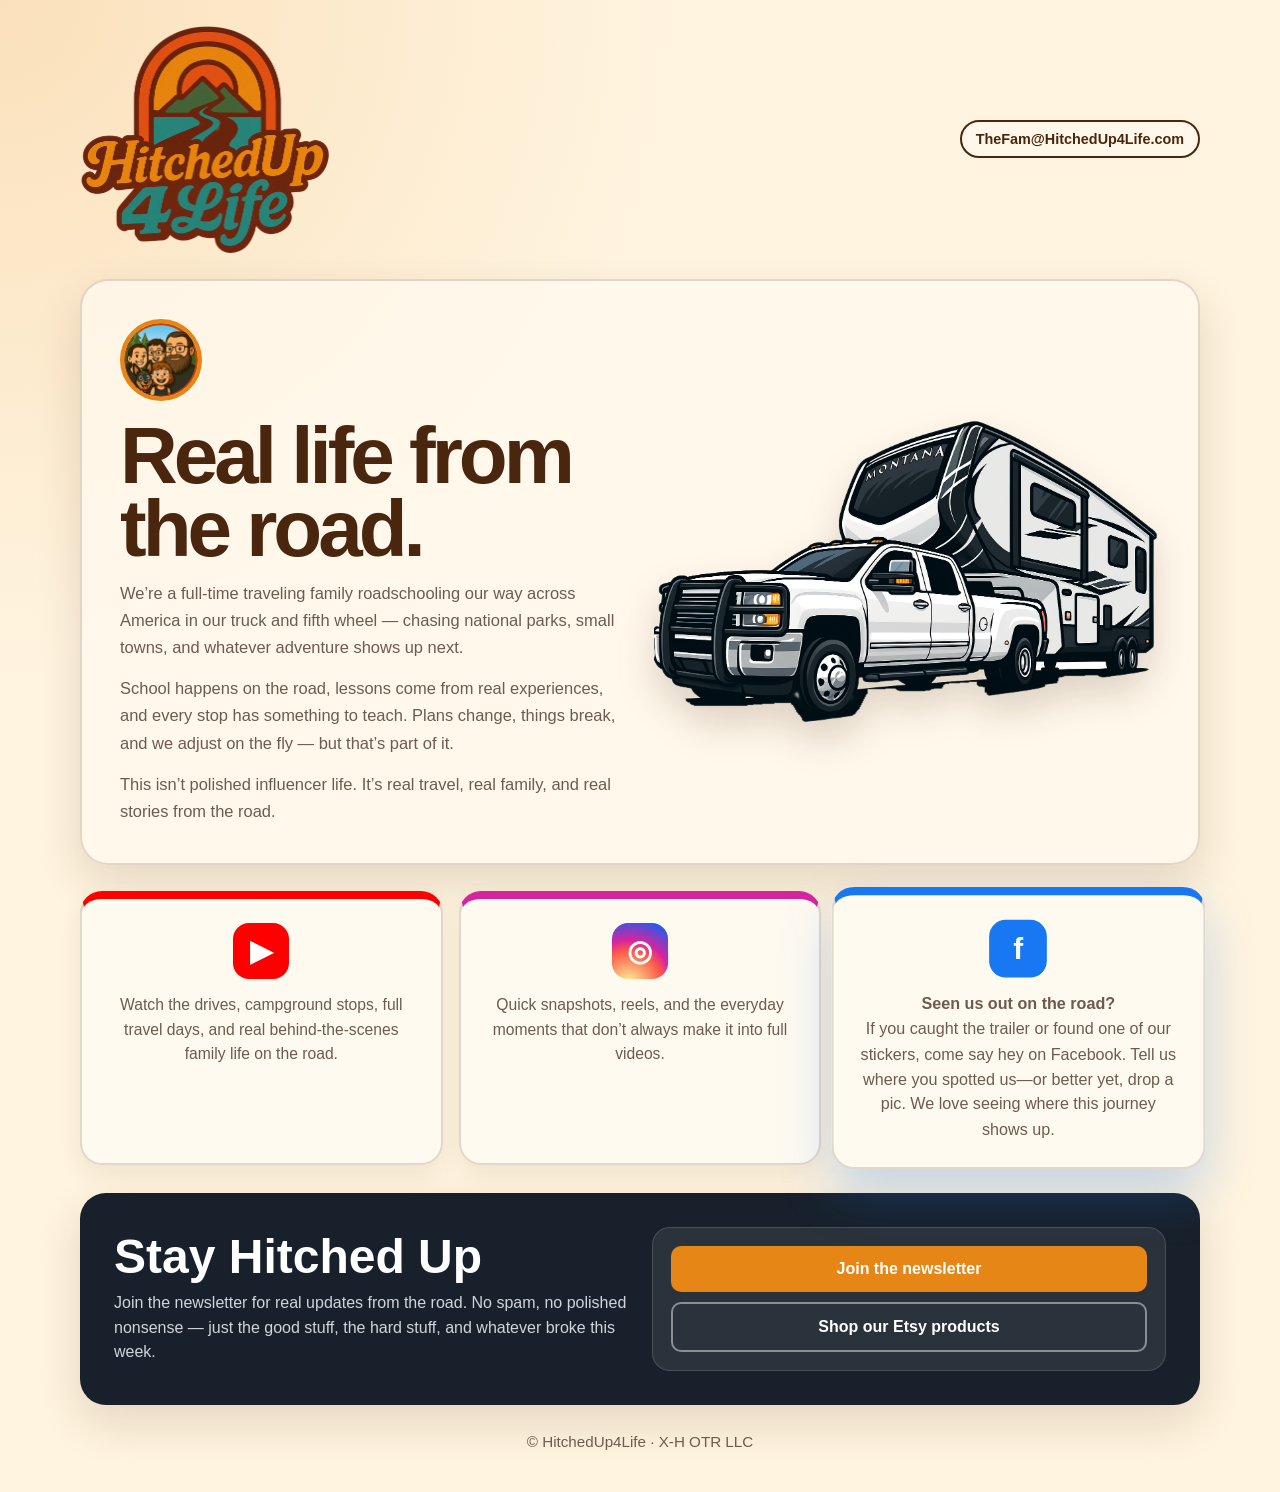
<file: index.html>
<!DOCTYPE html>
<html lang="en">
<head>
  <meta charset="UTF-8" />
  <meta name="viewport" content="width=device-width, initial-scale=1.0" />
  <title>HitchedUp4Life</title>
  <meta name="description" content="Follow HitchedUp4Life for full-time RV travel, roadschooling, family adventures, and real life from the road." />

  <style>
    :root {
      --cream: #fff4df;
      --paper: #fffaf0;
      --orange: #e68616;
      --brown: #4a260e;
      --dark: #18212b;
      --muted: #6d5b4f;
      --line: rgba(74, 38, 14, 0.16);
      --shadow: 0 18px 45px rgba(74, 38, 14, 0.14);
    }

    * {
      box-sizing: border-box;
    }

    body {
      margin: 0;
      font-family: Arial, Helvetica, sans-serif;
      background: radial-gradient(circle at top left, rgba(230, 134, 22, 0.18), transparent 34%), var(--cream);
      color: var(--dark);
    }

    a {
      color: inherit;
      text-decoration: none;
    }

    .wrap {
      width: min(1120px, 92%);
      margin: 0 auto;
      padding: 24px 0 42px;
    }

    .topbar {
      display: flex;
      justify-content: space-between;
      align-items: center;
      gap: 18px;
      margin-bottom: 24px;
    }

    .brand-logo {
      width: min(250px, 60vw);
    }

    .email-pill {
      border: 2px solid var(--brown);
      padding: 9px 14px;
      border-radius: 999px;
      font-weight: 800;
      color: var(--brown);
      font-size: 0.9rem;
      background: rgba(255,250,240,0.7);
      white-space: nowrap;
      text-decoration: none;
    }

    .hero {
      display: grid;
      grid-template-columns: 1fr 1fr;
      gap: 28px;
      align-items: center;
      background: rgba(255,250,240,0.72);
      border: 2px solid var(--line);
      border-radius: 28px;
      padding: clamp(22px, 4vw, 38px);
      box-shadow: var(--shadow);
    }

    .family-badge {
      width: 82px;
      border-radius: 50%;
      margin-bottom: 14px;
      border: 4px solid var(--orange);
    }

    h1 {
      font-size: clamp(2.8rem, 7vw, 5rem);
      line-height: 0.92;
      margin: 0;
      color: var(--brown);
      letter-spacing: -0.05em;
    }

    .hero p {
      color: var(--muted);
      line-height: 1.65;
      font-size: 1.03rem;
      margin: 14px 0 0;
    }

    .rig-img {
      width: 100%;
      max-width: 560px;
      justify-self: center;
      filter: drop-shadow(0 18px 18px rgba(74,38,14,0.18));
    }

    .links-section {
      margin-top: 26px;
      display: grid;
      grid-template-columns: repeat(3, 1fr);
      gap: 16px;
    }

    .link-card {
      background: var(--paper);
      border: 2px solid var(--line);
      border-radius: 22px;
      padding: 24px;
      text-align: center;
      box-shadow: 0 10px 24px rgba(74, 38, 14, 0.08);
      transition: transform 0.2s ease, box-shadow 0.2s ease;
      text-decoration: none;
      color: inherit;
      display: block;
    }

    .link-card:hover {
      transform: translateY(-5px);
      box-shadow: 0 20px 42px rgba(74, 38, 14, 0.16);
      text-decoration: none;
    }

    .link-card:visited,
    .link-card:active,
    .link-card:focus {
      color: inherit;
      text-decoration: none;
    }

    .youtube-card { border-top: 8px solid #ff0000; }
    .instagram-card { border-top: 8px solid #d6249f; }
    .facebook-card {
      border-top: 8px solid #1877f2;
      transform: scale(1.03);
      box-shadow: 0 24px 50px rgba(24,119,242,0.25);
    }

    .social-icon {
      width: 56px;
      height: 56px;
      margin: 0 auto 14px;
      border-radius: 16px;
      display: grid;
      place-items: center;
      color: white;
      font-size: 29px;
      font-weight: 900;
      line-height: 1;
    }

    .youtube-icon { background: #ff0000; }
    .instagram-icon { background: radial-gradient(circle at 30% 107%, #fdf497 0%, #fd5949 45%, #d6249f 60%, #285AEB 90%); }
    .facebook-icon { background: #1877f2; font-family: Arial, Helvetica, sans-serif; }

    .link-card p {
      color: var(--muted);
      font-size: 0.98rem;
      line-height: 1.55;
      margin: 0;
      text-decoration: none;
    }

    .newsletter {
      margin-top: 28px;
      background: var(--dark);
      color: white;
      border-radius: 26px;
      padding: clamp(24px, 4vw, 34px);
      display: grid;
      grid-template-columns: 1fr 1fr;
      gap: 24px;
      align-items: center;
      box-shadow: var(--shadow);
    }

    .newsletter h2 {
      margin: 0 0 10px;
      font-size: clamp(2rem, 5vw, 3rem);
      line-height: 1;
    }

    .newsletter p {
      color: #d1d5db;
      margin: 0;
      line-height: 1.55;
    }

    .form-box {
      background: rgba(255,255,255,0.08);
      border: 1px solid rgba(255,255,255,0.14);
      border-radius: 18px;
      padding: 18px;
    }

    .form-box form {
      margin: 0;
    }

    .form-box input {
      width: 100%;
      padding: 14px;
      border-radius: 10px;
      border: none;
      margin: 0 0 10px;
      font-size: 1rem;
      display: block;
    }

    .form-box button {
      width: 100%;
      padding: 14px;
      border-radius: 10px;
      border: none;
      background: var(--orange);
      color: white;
      font-weight: 900;
      font-size: 1rem;
      cursor: pointer;
      display: block;
    }

    .newsletter-link {
      width: 100%;
      padding: 14px;
      border-radius: 10px;
      border: none;
      background: var(--orange);
      color: white;
      font-weight: 900;
      font-size: 1rem;
      cursor: pointer;
      display: block;
      text-align: center;
      text-decoration: none;
      margin-bottom: 10px;
    }

    .newsletter-link.secondary {
      background: transparent;
      color: white;
      border: 2px solid rgba(255,255,255,0.45);
      margin-bottom: 0;
    }

    footer {
      text-align: center;
      margin-top: 28px;
      color: var(--muted);
      font-size: 0.95rem;
    }

    @media (max-width: 820px) {
      .topbar {
        flex-direction: column;
        text-align: center;
      }

      .hero,
      .newsletter {
        grid-template-columns: 1fr;
        text-align: center;
      }

      .links-section {
        grid-template-columns: 1fr;
      }

      .hero p {
        max-width: 650px;
        margin-left: auto;
        margin-right: auto;
      }
    }
  </style>
</head>
<body>
  <main class="wrap">
    <header class="topbar">
      <img src="logo.png" class="brand-logo" alt="HitchedUp4Life logo">
      <a class="email-pill" href="mailto:TheFam@HitchedUp4Life.com">TheFam@HitchedUp4Life.com</a>
    </header>

    <section class="hero">
      <div>
        <img src="family.jpg" class="family-badge" alt="The HitchedUp4Life family">
        <h1>Real life from the road.</h1>
        <p>We’re a full-time traveling family roadschooling our way across America in our truck and fifth wheel — chasing national parks, small towns, and whatever adventure shows up next.</p>
        <p>School happens on the road, lessons come from real experiences, and every stop has something to teach. Plans change, things break, and we adjust on the fly — but that’s part of it.</p>
        <p>This isn’t polished influencer life. It’s real travel, real family, and real stories from the road.</p>
      </div>

      <img src="rig.png" class="rig-img" alt="HitchedUp4Life truck and fifth wheel">
    </section>

    <section class="links-section" aria-label="Follow HitchedUp4Life">
      <a href="https://www.youtube.com/@HitchedUp4Life" class="link-card youtube-card" target="_blank" rel="noopener">
        <div class="social-icon youtube-icon">▶</div>
        <p>Watch the drives, campground stops, full travel days, and real behind-the-scenes family life on the road.</p>
      </a>

      <a href="https://www.instagram.com/hitchedup4life/" class="link-card instagram-card" target="_blank" rel="noopener">
        <div class="social-icon instagram-icon">◎</div>
        <p>Quick snapshots, reels, and the everyday moments that don’t always make it into full videos.</p>
      </a>

      <a href="https://www.facebook.com/people/HitchedUp4Life/61578180429478/" class="link-card facebook-card" target="_blank" rel="noopener">
        <div class="social-icon facebook-icon">f</div>
        <p><strong>Seen us out on the road?</strong><br>
        If you caught the trailer or found one of our stickers, come say hey on Facebook.
        Tell us where you spotted us—or better yet, drop a pic. We love seeing where this journey shows up.</p>
      </a>
    </section>

    <section class="newsletter" id="newsletter">
      <div>
        <h2>Stay Hitched Up</h2>
        <p>Join the newsletter for real updates from the road. No spam, no polished nonsense — just the good stuff, the hard stuff, and whatever broke this week.</p>
      </div>

      <div class="form-box">
        <a class="newsletter-link" href="newsletter.html">Join the newsletter</a>
        <a class="newsletter-link secondary" href="gear.html">Shop our Etsy products</a>
      </div>
    </section>

    <footer>© HitchedUp4Life · X-H OTR LLC</footer>
  </main>
</body>
</html>
</file>
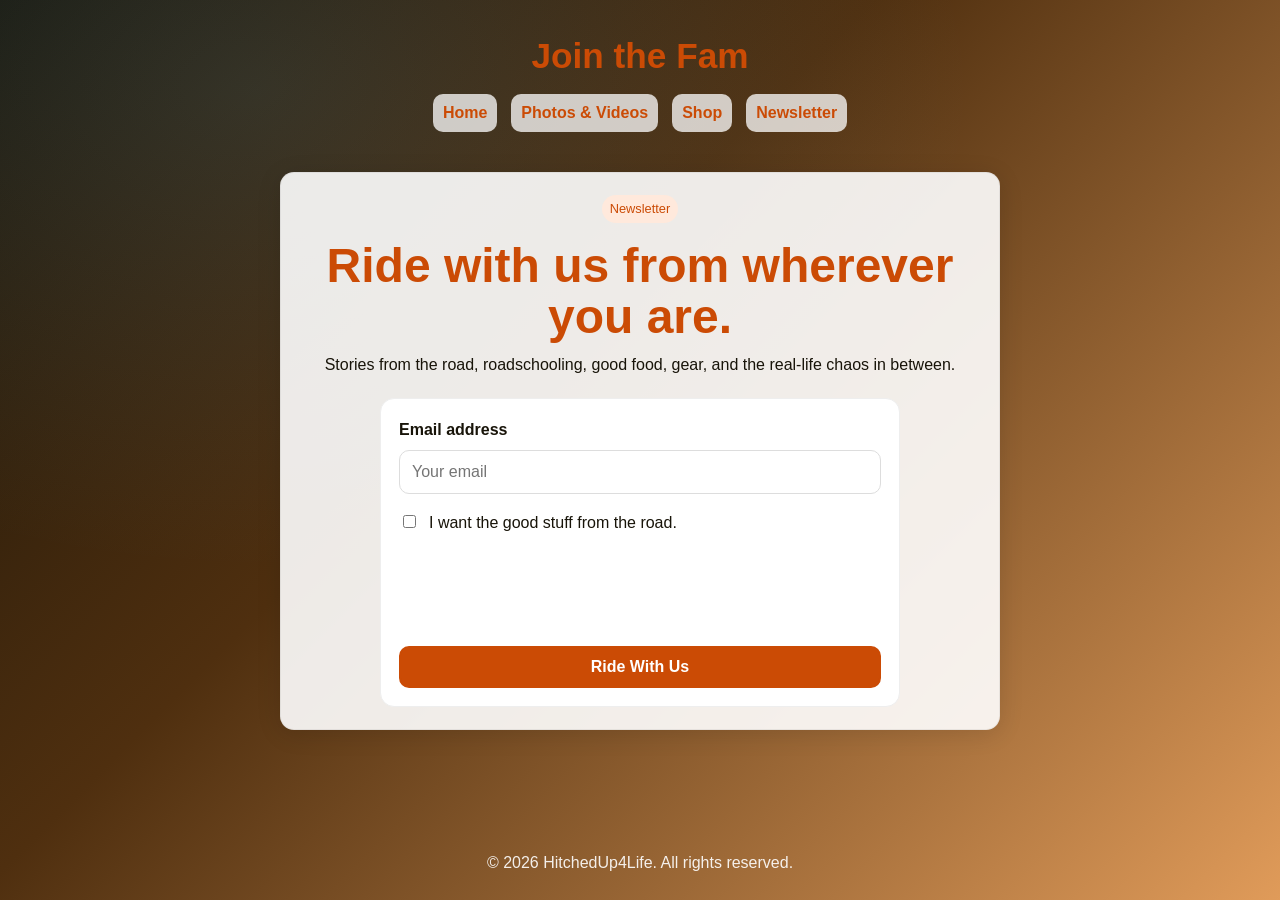
<file: newsletter.html>
<!DOCTYPE html>
<html lang="en">
<head>
  <meta charset="UTF-8" />
  <meta name="viewport" content="width=device-width, initial-scale=1" />
  <title>Newsletter - HitchedUp4Life</title>
  <meta name="description" content="Join the HitchedUp4Life newsletter for road updates, roadschooling notes, gear, food, and real family travel stories." />
  <link rel="stylesheet" href="styles.css">
  <script src="https://www.google.com/recaptcha/api.js" async defer></script>
</head>
<body>
<div class="wrapper">
  <header class="container">
    <h1 class="site-title">Join the Fam</h1>
    <nav>
      <a href="index.html">Home</a>
      <a href="gallery.html">Photos & Videos</a>
      <a href="gear.html">Shop</a>
      <a href="newsletter.html">Newsletter</a>
    </nav>
  </header>

  <main class="container newsletter-page">
    <section class="newsletter-intro center">
      <span class="badge">Newsletter</span>
      <h2>Ride with us from wherever you are.</h2>
      <p>Stories from the road, roadschooling, good food, gear, and the real-life chaos in between.</p>
    </section>

    <form
      class="signup-form"
      action="https://assets.mailerlite.com/jsonp/2158125/forms/181225854106339129/subscribe"
      method="post"
      target="_blank"
    >
      <label for="newsletter-email">Email address</label>
      <input id="newsletter-email" type="email" name="fields[email]" placeholder="Your email" autocomplete="email" required>

      <label class="check-row">
        <input type="checkbox" required>
        <span>I want the good stuff from the road.</span>
      </label>

      <div class="recaptcha-wrap">
        <div class="g-recaptcha" data-sitekey="6Lf1KHQUAAAAAFNKEX1hdSWCS3mRMv4FlFaNslaD"></div>
      </div>

      <input type="hidden" name="ml-submit" value="1">
      <input type="hidden" name="anticsrf" value="true">
      <button class="btn primary-btn signup-button" type="submit">Ride With Us</button>
    </form>
  </main>

  <footer>&copy; 2026 HitchedUp4Life. All rights reserved.</footer>
</div>
</body>
</html>
</file>
<file: styles.css>
:root{
  --accent:#CB4B05; /* campfire orange */
  --ink:#181409;    /* charcoal brown */
  --muted:#5F5223;  /* olive */
  --bg1:#181409;    /* gradient stop 1 */
  --bg2:#4F2F0F;    /* gradient stop 2 */
  --bg3:#F8AD66;    /* gradient stop 3 */
  --pop:#71C9EF;    /* subtle highlight */
}

*{box-sizing:border-box}
html,body{height:100%}
body{
  margin:0; font-family:Arial,Helvetica,sans-serif; color:var(--ink); line-height:1.6;
  background:
    radial-gradient(1200px 800px at 20% 10%, rgba(113,201,239,0.12), transparent 60%),
    linear-gradient(135deg, var(--bg1) 0%, var(--bg2) 40%, var(--bg3) 110%);
  background-attachment: fixed;
}

.wrapper{min-height:100%; display:flex; flex-direction:column}
.container{max-width:960px;margin:0 auto;padding:20px}
header{padding:24px 0;text-align:center}
.site-title{font-size:2.2rem;color:var(--accent);margin:8px 0 4px}

nav{display:flex;gap:14px;justify-content:center;flex-wrap:wrap;margin:10px 0 20px}
nav a{
  color:var(--accent); text-decoration:none; font-weight:bold;
  padding:6px 10px; border-radius:10px; background:rgba(255,255,255,.75)
}
nav a:hover{background:rgba(255,255,255,.95)}

main.container{
  background: rgba(255,255,255,0.90);
  border:1px solid rgba(0,0,0,.06);
  border-radius:14px; padding:22px;
  box-shadow:0 4px 24px rgba(0,0,0,.12)
}

.hero{width:160px;height:160px;object-fit:cover;border-radius:50%;display:block;margin:0 auto}
h1,h2{color:var(--accent);margin:0.2em 0}
p{margin:0 0 18px}

footer{margin-top:auto;color:#fff;text-align:center;padding:24px 0;opacity:.9}

.socials a{color:var(--accent);text-decoration:none;font-weight:bold;margin:0 8px}
.socials a:hover{text-decoration:underline}

.callout{
  font-size:1.05rem;background:#fff6ef;border:1px solid #ffd8bd;
  border-radius:12px;padding:14px 16px;margin:10px 0
}
.btn{
  display:inline-block;padding:10px 14px;border-radius:10px;
  border:2px solid var(--accent);color:var(--accent);text-decoration:none;font-weight:bold
}
.btn:hover{background:var(--accent);color:white}

.grid{display:grid;gap:16px}
.grid.cards{grid-template-columns:repeat(auto-fit,minmax(240px,1fr))}
.card{background:white;border:1px solid #eee;border-radius:14px;padding:16px}
.card img{max-width:100%;border-radius:10px}
.badge{display:inline-block;background:#ffe9dc;color:var(--accent);padding:4px 8px;border-radius:999px;font-size:.8rem;margin-bottom:8px}
.stars{color:#f5a623;font-size:1.1rem}

.gallery{grid-template-columns:repeat(auto-fit,minmax(180px,1fr))}
.gallery img{width:100%;height:180px;object-fit:cover;border-radius:12px}

.embed{position:relative;padding-bottom:56.25%;height:0;overflow:hidden;border-radius:12px;border:1px solid #eee;background:#000}
.embed iframe{position:absolute;top:0;left:0;width:100%;height:100%;border:0}

.form{max-width:520px;margin:0 auto}
.form label{display:block;font-weight:bold;margin:10px 0 6px}
.form input{width:100%;padding:10px;border:1px solid #ddd;border-radius:10px;font-size:1rem}

.center{text-align:center}


.shop-hero,
.newsletter-intro{max-width:720px;margin:0 auto 8px}
.shop-hero h2,
.newsletter-intro h2{font-size:clamp(1.9rem,4vw,3rem);line-height:1.05;margin:10px 0;color:var(--accent)}
.primary-btn{background:var(--accent);color:#fff}
.primary-btn:hover{background:#9f3900;color:#fff}

.product-grid{align-items:stretch}
.product-card{display:flex;flex-direction:column;min-height:100%;overflow:hidden;padding:0}
.product-image-link{display:block;background:#fff6ef;text-decoration:none}
.product-image{display:block;width:100%;aspect-ratio:1 / 1;object-fit:cover;border-radius:14px 14px 0 0}
.product-content{display:flex;flex-direction:column;flex:1;padding:16px}
.product-content h3{margin:8px 0 10px;line-height:1.25}
.product-price{font-weight:900;font-size:1.1rem;color:var(--ink);margin-bottom:4px}
.product-content p:last-child{margin-top:auto;margin-bottom:0}
.newsletter-page{max-width:720px}
.signup-form{max-width:520px;margin:20px auto 0;background:#fff;border:1px solid #eee;border-radius:14px;padding:18px;text-align:left}
.signup-form label{display:block;font-weight:bold;margin:0 0 8px}
.signup-form input[type="email"]{width:100%;padding:12px;border:1px solid #ddd;border-radius:10px;font-size:1rem;margin-bottom:16px}
.check-row{display:flex!important;align-items:flex-start;gap:10px;font-weight:normal!important;margin:0 0 16px!important}
.check-row input{margin-top:5px}
.recaptcha-wrap{margin:0 0 16px;min-height:78px;overflow:hidden}
.signup-button{width:100%;text-align:center;cursor:pointer;font-size:1rem}
.callout a{color:var(--accent);font-weight:bold}
@media (max-width:480px){.recaptcha-wrap{transform:scale(.86);transform-origin:0 0;margin-bottom:4px}.signup-form{padding:14px}}


.etsy-feature{display:flex;align-items:center;justify-content:space-between;gap:18px;margin-top:24px;background:#fff;border:1px solid #eee;border-radius:14px;padding:18px;text-align:left}
.etsy-feature h3{color:var(--accent);font-size:1.5rem;margin:8px 0}
.etsy-feature p{margin:0}
.etsy-feature .btn{white-space:nowrap}
@media (max-width:680px){.etsy-feature{display:block;text-align:center}.etsy-feature .btn{margin-top:14px;white-space:normal}}
</file>
